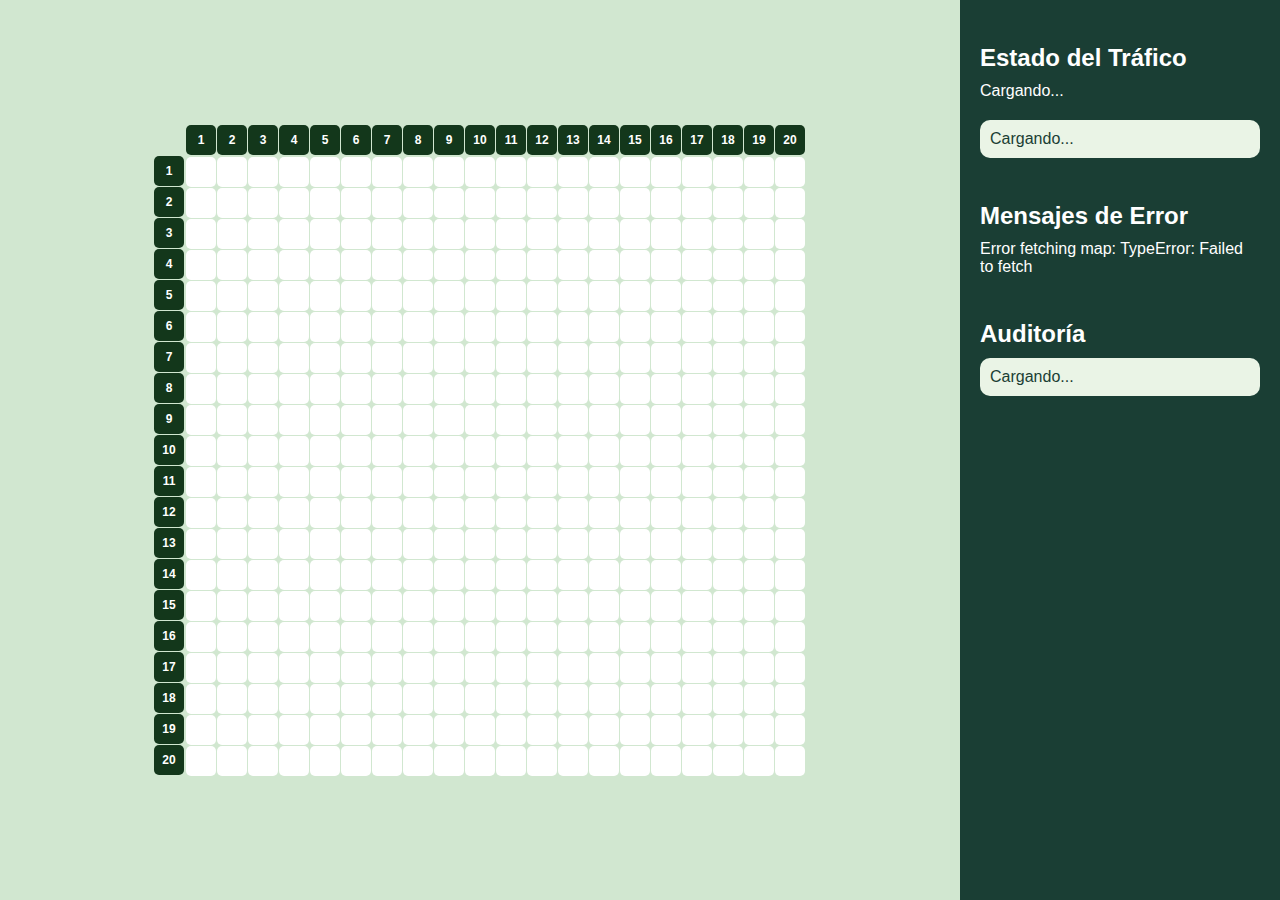
<file: front/index.html>
<!DOCTYPE html>
<html lang="es">
<head>
    <meta charset="UTF-8">
    <meta name="viewport" content="width=device-width, initial-scale=1.0">
    <title>EasyCab Dashboard</title>
    <link rel="stylesheet" href="styles.css">
    <link rel="icon" href="favicon.ico" type="image/x-icon">
</head>
<body>
    <div class="mitad-izquierda">
        <div class="tablero-container">
            <div class="numeros" id="numeros"></div>
            <div>
                <div class="fila-numeros" id="fila-numeros"></div>
                <div class="tablero" id="tablero"></div>
            </div>
        </div>
    </div>
    <div class="mitad-derecha">
        <div class="seccion">
            <h3>Estado del Tráfico</h3>
            <div id="traffic_status">Cargando...</div>
        </div>
        <div class="seccion">
            <div class="lista" id="taxi-list">Cargando...</div>
        </div>
        <div class="seccion">
            <h3>Mensajes de Error</h3>
            <div id="error-messages">Ninguno</div>
        </div>
        <div class="seccion">
            <h3>Auditoría</h3>
            <div class="lista" id="audit-logs">Cargando...</div>
        </div>

    </div>

    <script>
        const IP_API = "172.20.10.2";
        const tablero = document.getElementById('tablero');
        const numeros = document.getElementById('numeros');
        const filaNumeros = document.getElementById('fila-numeros');

        // Generar la columna de números (1-20)
        for (let i = 1; i <= 20; i++) {
            const numero = document.createElement('div');
            numero.classList.add('numero');
            numero.textContent = i;
            numeros.appendChild(numero);
        }

        // Generar la fila de números (1-20)
        for (let i = 1; i <= 20; i++) {
            const numero = document.createElement('div');
            numero.classList.add('numero');
            numero.textContent = i;
            filaNumeros.appendChild(numero);
        }

        // Generar el tablero dinámicamente (20x20)
        for (let i = 0; i < 20; i++) {
            for (let j = 0; j < 20; j++) {
                const casilla = document.createElement('div');
                casilla.classList.add('casilla');
                casilla.id = `casilla-${i}-${j}`;
                tablero.appendChild(casilla);
            }
        }

        // Obtener el estado del tráfico
        async function fetchTrafficStatus() {
            try {
                const response = await fetch(`http://${IP_API}:5000/traffic_status`);
                const data = await response.json();
                document.getElementById('traffic_status').textContent = `Estado: ${data.traffic_status}`;
            } catch (error) {
                document.getElementById('error-messages').textContent = `Error fetching traffic status: ${error}`;
            }
        }

        // Obtener la lista de taxis
        async function fetchTaxis() {
            try {
                const response = await fetch(`http://${IP_API}:5000/taxis`);
                const taxis = await response.json();
                const taxiList = document.getElementById('taxi-list');
                taxiList.innerHTML = "";

                taxis.forEach(taxi => {
                    const item = document.createElement('div');
                    item.textContent = `ID: ${taxi.id}, Posición: (${taxi.posX}, ${taxi.posY}), Estado: ${taxi.estado}`;
                    taxiList.appendChild(item);

                    // Actualizar el tablero con la posición del taxi
                    const casilla = document.getElementById(`casilla-${taxi.posX}-${taxi.posY}`);
                    if (casilla) {
                        casilla.classList.remove('casilla-taxi-ok', 'casilla-taxi-ko', 'casilla-destino', 'casilla-cliente');
                        casilla.classList.add(taxi.estado === "ok" ? 'casilla-taxi-ok' : 'casilla-taxi-ko');
                        casilla.textContent = taxi.id;
                    }
                });
            } catch (error) {
                document.getElementById('error-messages').textContent = `Error fetching taxis: ${error}`;
            }
        }

        // Obtener la matriz de taxis, destinos y clientes
        async function fetchMap() {
            try {
                const response = await fetch(`http://${IP_API}:5000/map`);
                const data = await response.json();
                const map = data.map;
                const destinos = data.destinos;
                const clientes = data.clientes;
                const taxis = data.taxis;

                // Limpiar el tablero
                for (let i = 0; i < 20; i++) {
                    for (let j = 0; j < 20; j++) {
                        const casilla = document.getElementById(`casilla-${i}-${j}`);
                        casilla.classList.remove('casilla-taxi-ok', 'casilla-taxi-ko', 'casilla-destino', 'casilla-cliente');
                        casilla.textContent = '';
                    }
                }

                // Actualizar el tablero con la matriz de taxis, destinos y clientes
                map.forEach((fila, i) => {
                    fila.forEach((columna, j) => {
                        columna.forEach(elemento => {
                            const casilla = document.getElementById(`casilla-${i}-${j}`);
                            if (casilla) {
                                if (elemento.color === "yellow") { // Es un cliente
                                    casilla.classList.add('casilla-cliente');
                                } else if (elemento.estado === "ok" || elemento.estado === "ko") { // Es un taxi
                                    casilla.classList.add(elemento.estado === "ok" ? 'casilla-taxi-ok' : 'casilla-taxi-ko');
                                } else if (elemento.color === "light blue") { // Es un destino
                                    casilla.classList.add('casilla-destino');
                                }
                                casilla.textContent = elemento.id;
                            }
                        });
                    });
                });

                // Actualizar el tablero con los destinos
                destinos.forEach(destino => {
                    const casilla = document.getElementById(`casilla-${destino.x}-${destino.y}`);
                    if (casilla) {
                        casilla.classList.add('casilla-destino');
                        casilla.textContent = destino.id;
                    }
                });

                // Actualizar el tablero con los clientes
                clientes.forEach(cliente => {
                    const casilla = document.getElementById(`casilla-${cliente.x}-${cliente.y}`);
                    if (casilla) {
                        casilla.classList.add('casilla-cliente');
                        casilla.textContent = cliente.id;
                    }
                });

                // Actualizar el tablero con los taxis
                taxis.forEach(taxi => {
                    const casilla = document.getElementById(`casilla-${taxi.x}-${taxi.y}`);
                    if (casilla) {
                        casilla.classList.add('casilla-taxi-ok');
                        casilla.textContent = taxi.id;
                    }
                });
            } catch (error) {
                document.getElementById('error-messages').textContent = `Error fetching map: ${error}`;
            }
        }

        // Añadir taxi
        async function addTaxi() {
            const taxi = { id: Date.now(), posX: Math.floor(Math.random() * 20), posY: Math.floor(Math.random() * 20), estado: "OK" };
            try {
                await fetch(`http://${IP_API}:5000/taxis`, {
                    method: 'POST',
                    headers: { 'Content-Type': 'application/json' },
                    body: JSON.stringify(taxi),
                });
                fetchTaxis();
                fetchMap();
            } catch (error) {
                document.getElementById('error-messages').textContent = `Error adding taxi: ${error}`;
            }
        }

        // Eliminar taxi
        async function deleteTaxi() {
            const taxiId = prompt("Ingrese el ID del taxi a eliminar:");
            if (taxiId) {
                try {
                    await fetch(`http://${IP_API}:5000/taxis/${taxiId}`, {
                        method: 'DELETE',
                    });
                    fetchTaxis();
                    fetchMap();
                } catch (error) {
                    document.getElementById('error-messages').textContent = `Error deleting taxi: ${error}`;
                }
            }
        }
        // Obtener y mostrar logs de auditoría
        const logsContainer = document.getElementById('audit-logs');

        async function fetchLogs() {
            try {
                const response = await fetch(`http://${IP_API}:5003/logs`);
                const data = await response.json();
                logsContainer.innerHTML = '';
                data.logs.split('\n').forEach(line => {
                    if (line.trim()) {
                        const div = document.createElement('div');
                        div.textContent = line;
                        logsContainer.appendChild(div);
                    }
                });
            } catch (error) {
                console.error('Error fetching logs', error);
            }
        }

        const logSource = new EventSource(`http://${IP_API}:5003/logs/stream`);
        logSource.onmessage = (event) => {
            const div = document.createElement('div');
            div.textContent = event.data;
            logsContainer.appendChild(div);
            logsContainer.scrollTop = logsContainer.scrollHeight;
        };

        // Actualizar datos periódicamente
        setInterval(() => {
            fetchTrafficStatus();
            fetchTaxis();
            fetchMap();
        }, 5000);

        // Inicializar datos al cargar la página
        fetchTrafficStatus();
        fetchTaxis();
        fetchMap();
        fetchLogs();
    </script>
</body>
</html>
</file>
<file: front/styles.css>
body {
    margin: 0;
    padding: 0;
    font-family: Arial, Helvetica, sans-serif;
    display: flex;
    height: 100vh;
    background-color: #eaf4e6;
    color: #1a3e34;
}

.mitad-izquierda {
    height: 100%;
    width: 75%;
    display: flex;
    align-items: center;
    justify-content: center;
    background-color: #d1e7d0;
    position: relative;
}

.tablero-container {
    display: flex;
    align-items: flex-start;
}

.numeros {
    display: flex;
    flex-direction: column;
    margin-right: 1px; /* Ajuste para alineación */
    margin-top: 31px; /* Ajuste para alinear una fila más abajo */
}

.fila-numeros {
    display: flex;
    margin-bottom: 1px; /* Ajuste para alineación */
}

.numero {
    width: 30px;
    height: 30px;
    background-color: #13371b; /* Fondo negro */
    border-radius: 5px;
    text-align: center;
    line-height: 30px;
    font-size: 12px;
    font-weight: bold;
    color: #ffffff; /* Números en blanco */
    margin-bottom: 1px;
    margin-right: 1px; /* Ajuste para alineación */
}

.tablero {
    display: grid;
    grid-template-columns: repeat(20, 30px); /* Ajuste para alineación */
    grid-template-rows: repeat(20, 30px); /* Ajuste para alineación */
    gap: 1px;
}

.casilla {
    width: 30px;
    height: 30px;
    background-color: #ffffff;
    border-radius: 5px;
    text-align: center;
    line-height: 30px;
    font-size: 12px;
    font-weight: bold;
    color: #1a3e34;
}

.casilla-taxi-ok {
    background-color: green;
    color: white;
}

.casilla-taxi-ko {
    background-color: red;
    color: white;
}

.casilla-destino {
    background-color: lightblue;
    color: black;
}

.casilla-cliente {
    background-color: yellow;
    color: black;
}

.casilla-ocupada {
    background-color: #81c784; /* Verde claro para taxis activos */
    color: #ffffff;
}

.casilla-problema {
    background-color: #c62828; /* Rojo para taxis con problemas */
    color: #ffffff;
}

.mitad-derecha {
    height: 100%;
    width: 25%;
    display: flex;
    flex-direction: column;
    background-color: #1a3e34;
    color: #ffffff;
    padding: 20px;
    box-sizing: border-box;
}

.seccion {
    margin-bottom: 20px;
}

.seccion h3 {
    margin-bottom: 10px;
    font-size: 1.5em;
}

.lista {
    background-color: #eaf4e6;
    color: #1a3e34;
    border-radius: 10px;
    padding: 10px;
    overflow-y: auto;
    max-height: 200px;
}
#audit-logs {
    max-height: 300px;
    white-space: pre-wrap;
}
button {
    padding: 10px;
    font-size: 1em;
    margin-right: 10px;
    border: none;
    border-radius: 5px;
    background-color: #388e3c;
    color: #ffffff;
    cursor: pointer;
    transition: background-color 0.3s;
}

button:hover {
    background-color: #2e7d32;
}
</file>
